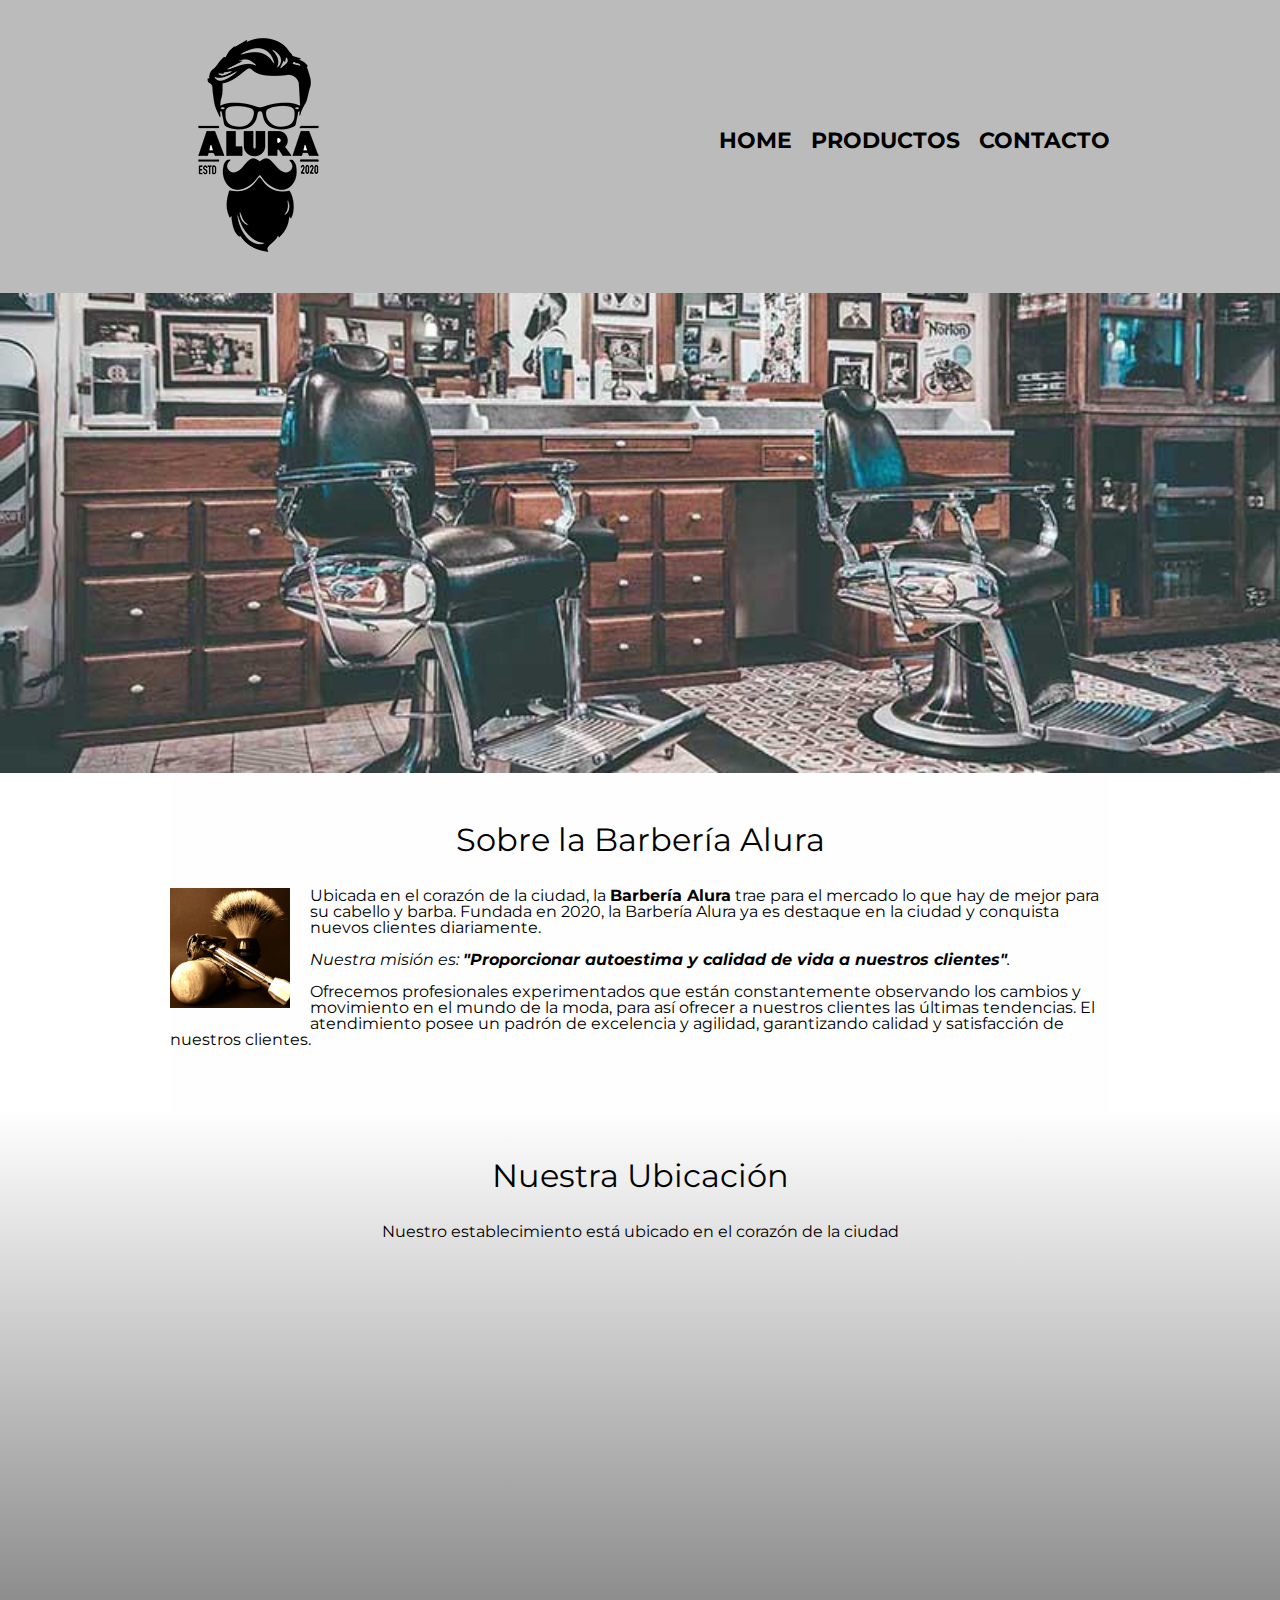
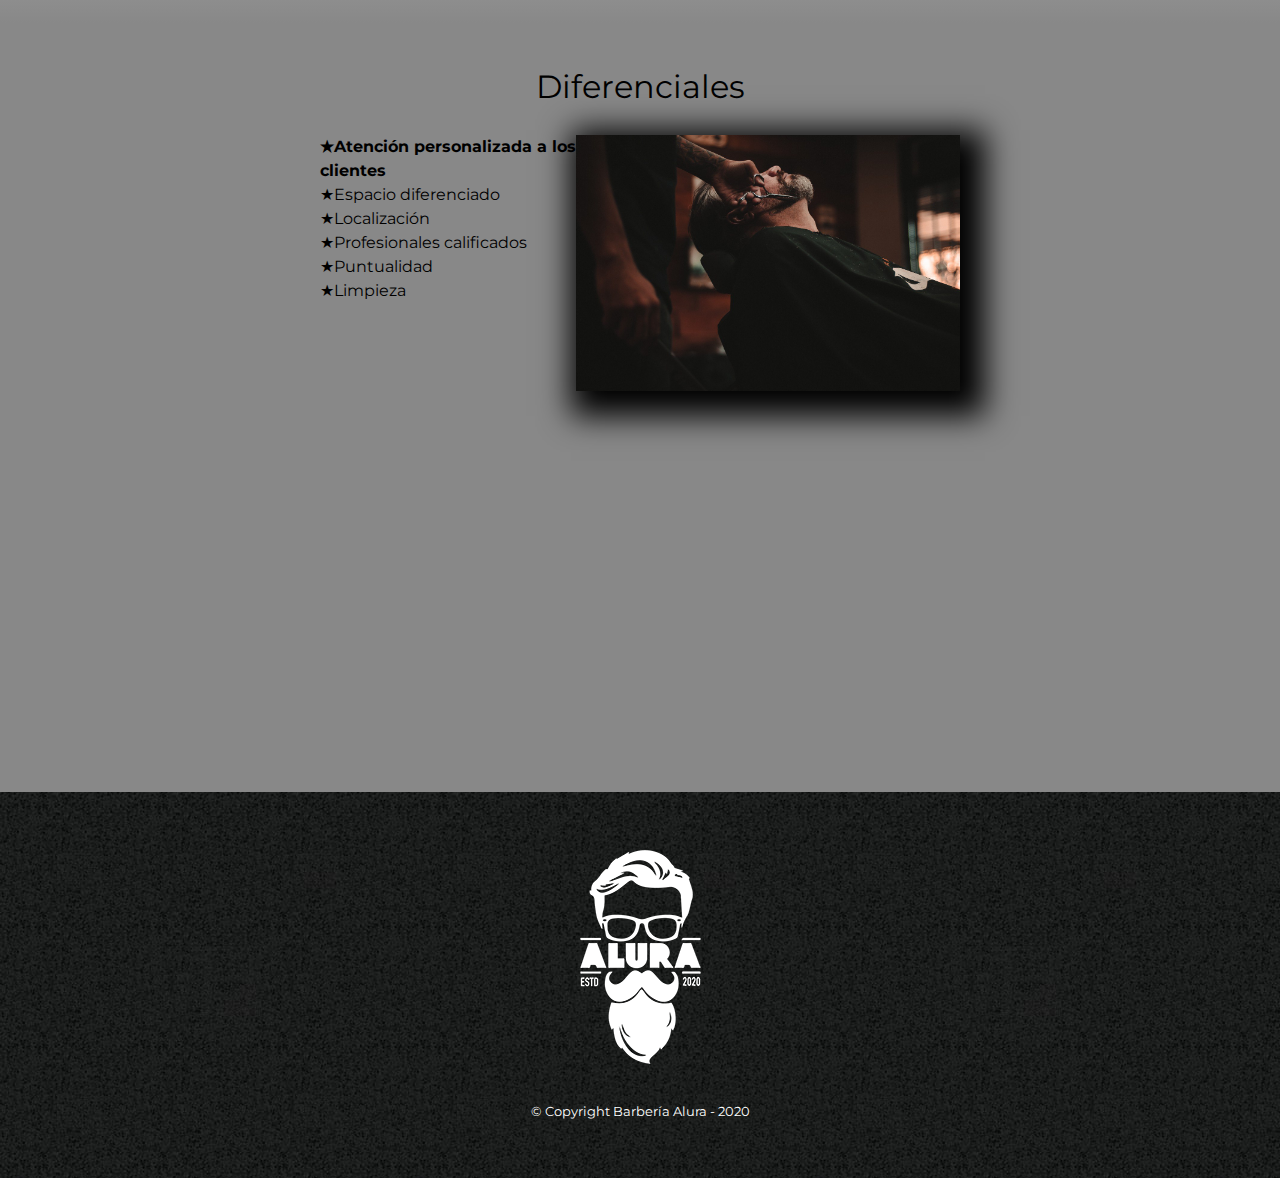
<file: index.html>
<!DOCTYPE html>

<html lang="es">
    
    <head>
        <meta charset="UTF-8">
        <meta name="viewport" content="width=device-width"> 
        <title>Barbería Alura</title>
        <link rel="stylesheet" href="reset.css">
        <link rel="stylesheet" href="styles.css">
        <link href="https://fonts.googleapis.com/css2?family=Montserrat:wght@300&display=swap" rel="stylesheet">
    </head>

    <body>
        <header>
            <div class="caja">
                <h1><img src="imagenes/logo.png"></h1>
                <nav>
                    <ul>
                        <li><a href="index.html">Home</a></li>
                        <li><a href="productos.html">Productos</a></li>
                        <li><a href="contacto.html">Contacto</a></li>
                    </ul>
                </nav>
            </div>
        </header>

        <img class="banner" src="imagenes/banner.jpg">
        
        <main>
            <section class="principal">

                <h2 class="titulo-principal">Sobre la Barbería Alura</h2>

                <img class="utensilios"  src="imagenes/utensilios.jpg" alt="Utensilios de un barbero.">
    
                <p>Ubicada en el corazón de la ciudad, la <strong>Barbería Alura</strong> trae para el mercado lo que hay de mejor para su cabello y barba. Fundada en 2020, la Barbería Alura ya es destaque en la ciudad y conquista nuevos clientes diariamente.</p>
    
                <p id="mision"><em>Nuestra misión es: <strong>"Proporcionar autoestima y calidad de vida a nuestros clientes"</strong>.</em></p>
    
                <p>Ofrecemos profesionales experimentados que están constantemente observando los cambios y movimiento en el mundo de la moda, para así ofrecer a nuestros clientes las últimas tendencias. El atendimiento posee un padrón de excelencia y agilidad, garantizando calidad y satisfacción de nuestros clientes.</p> 
    
            </section>

            <section class="mapa">
                <h3 class="titulo-principal">Nuestra Ubicación</h3>
                <p>Nuestro establecimiento está ubicado en el corazón de la ciudad</p>

                <div class="mapa-contenido">
                    <iframe src="https://www.google.com/maps/embed?pb=!1m18!1m12!1m3!1d34784.869470159!2d-46.65499870427411!3d-23.593248407555798!2m3!1f0!2f0!3f0!3m2!1i1024!2i768!4f13.1!3m3!1m2!1s0x94ce5a2b2ed7f3a1%3A0xab35da2f5ca62674!2sCaelum%20-%20Education%20and%20Innovation!5e0!3m2!1ses-419!2sbr!4v1602972945026!5m2!1ses-419!2sbr" width="100%" height="300" frameborder="0" style="border:0;" allowfullscreen="" aria-hidden="false" tabindex="0"></iframe>
                </div>


            </section>
            
            <section class="diferenciales">
    
                <h3 class="titulo-principal">Diferenciales</h3>
            
                <div class="contenido-diferenciales">
                    <ul class="lista-diferenciales">
                        <li class="items">Atención personalizada a los clientes</li>
                        <li class="items">Espacio diferenciado</li>
                        <li class="items">Localización</li>
                        <li class="items">Profesionales calificados</li>
                        <li class="items">Puntualidad</li>
                        <li class="items">Limpieza</li>
                    </ul><img src="imagenes/diferenciales.jpg" class="imagen-diferenciales">
                </div>
                <div class="video">
                    <iframe width="100%" height="315" src="https://www.youtube.com/embed/wcVVXUV0YUY" frameborder="0" allow="accelerometer; autoplay; clipboard-write; encrypted-media; gyroscope; picture-in-picture" allowfullscreen></iframe>
                </div>
                
            </section>


            
        </main>
        
        <footer>
            <img src="imagenes/logo-blanco.png">
            <p class="copyright">&copy Copyright Barbería Alura - 2020</p>
        </footer>
        
    </body>
</html>
<script>
//Para un bloque donde el contenido tiene el mismo significado, el mismo sentido, usamos una <section>
// Id, cuando queremos alterar comportamientos y class, cuando queremos alterar el estilo
//font-size: 2em; Multiplicar por 2 el tamaño fuente padrón que tiene ese navegador
//Tanto el float:left como el float: right sirven para que el elemento se destaque en la pantalla, la superficie del elemento continúa siendo utilizada y los otros elementos de texto o elementos en línea se posicionan alrededor de él.
// La propiedad CSS clear especifica si un elemento puede estar al lado de elementos flotantes que lo preceden o si debe ser movido (cleared) debajo de ellos. La propiedad clear aplica a ambos elementos flotantes y no flotantes.
//google fonts, tipo de fuentes publicas y gratuitas.
//iframe, etiqueta que sirve para colocar cualquier tipo de contenido visual o grafico(ventanas,videos,mapas,gifts).
//La propiedad  CSS line-height establece la altura de una casilla remarcada por líneas. Comúnmente se usa para establecer la distancia entre líneas de texto. A nivel de elementos de bloque, define la altura mínima de las casillas encuadradas por líneas dentro del elemento.
//pseudo-classes: sirve para cambiar un elemento especifico de una clase, sin modificar los demas, por ejemplo, items;first-child cambia el primer item o items:nth-childs(4), cambia el item en la posicion 4
//background: linear-gradient(),nos permite hacer un degrades de colores
//background: radial-gradient(), igual que el anterior, pero en formato radial
//pseudo-elementos: first-letter, cambia la primera letra de la pagina, first-line,cambia la primera linea de cada parrafo, before { content:"["} after {content:"]"}, agrega corchetes al principio y final del texto.
//Selector > , para acceder a los hijos de determinado elemento. Por ejemplo, para acceder todos los p dentro del main: Ejemplo main > p {} 
//Selector +, para acceder al primer hermano de determinado elemento. Por ejemplo, para acceder el primer p después de una img: Ejemplo img + p {}
// Selector ~, para acceder a todos los hermanos de determinado elemento. Por ejemplo, para acceder todos los p después de una img: Ejemplo img ~ p {}
//Selector not, para acceder a los elementos, excepto algunos. Por ejemplo, para acceder a todos los p dentro de main excepto el p que tiene id missao: Ejemplo main p:not(#missao) {}
//width: calc( (100% / 3) - 10px ), deja un elemento 100% de ancho con el equivalente a un tercio del elemento padre, menos 10px.
//box-shadow, agrega un sombreado alrededor de los elementos
//text-shadow, agrega un sombreado en textos 
//box shadow css generator mozilla, herramienta para entender el comportamiento de sombras
//Las media queries, son útiles cuando deseas modificar tu página web o aplicación en función del tipo de dispositivo (como un monitor o una pantalla) o de características y parámetros específicos (como la resolución de la pantalla o el ancho del viewport del navegador).
//meta name="viewport" content="width=device-width", esto sirve para que cualquier pantalla ajuste sus parametros para poder verlo normal.
//Notion, pagina web buscar.
</script>
</file>
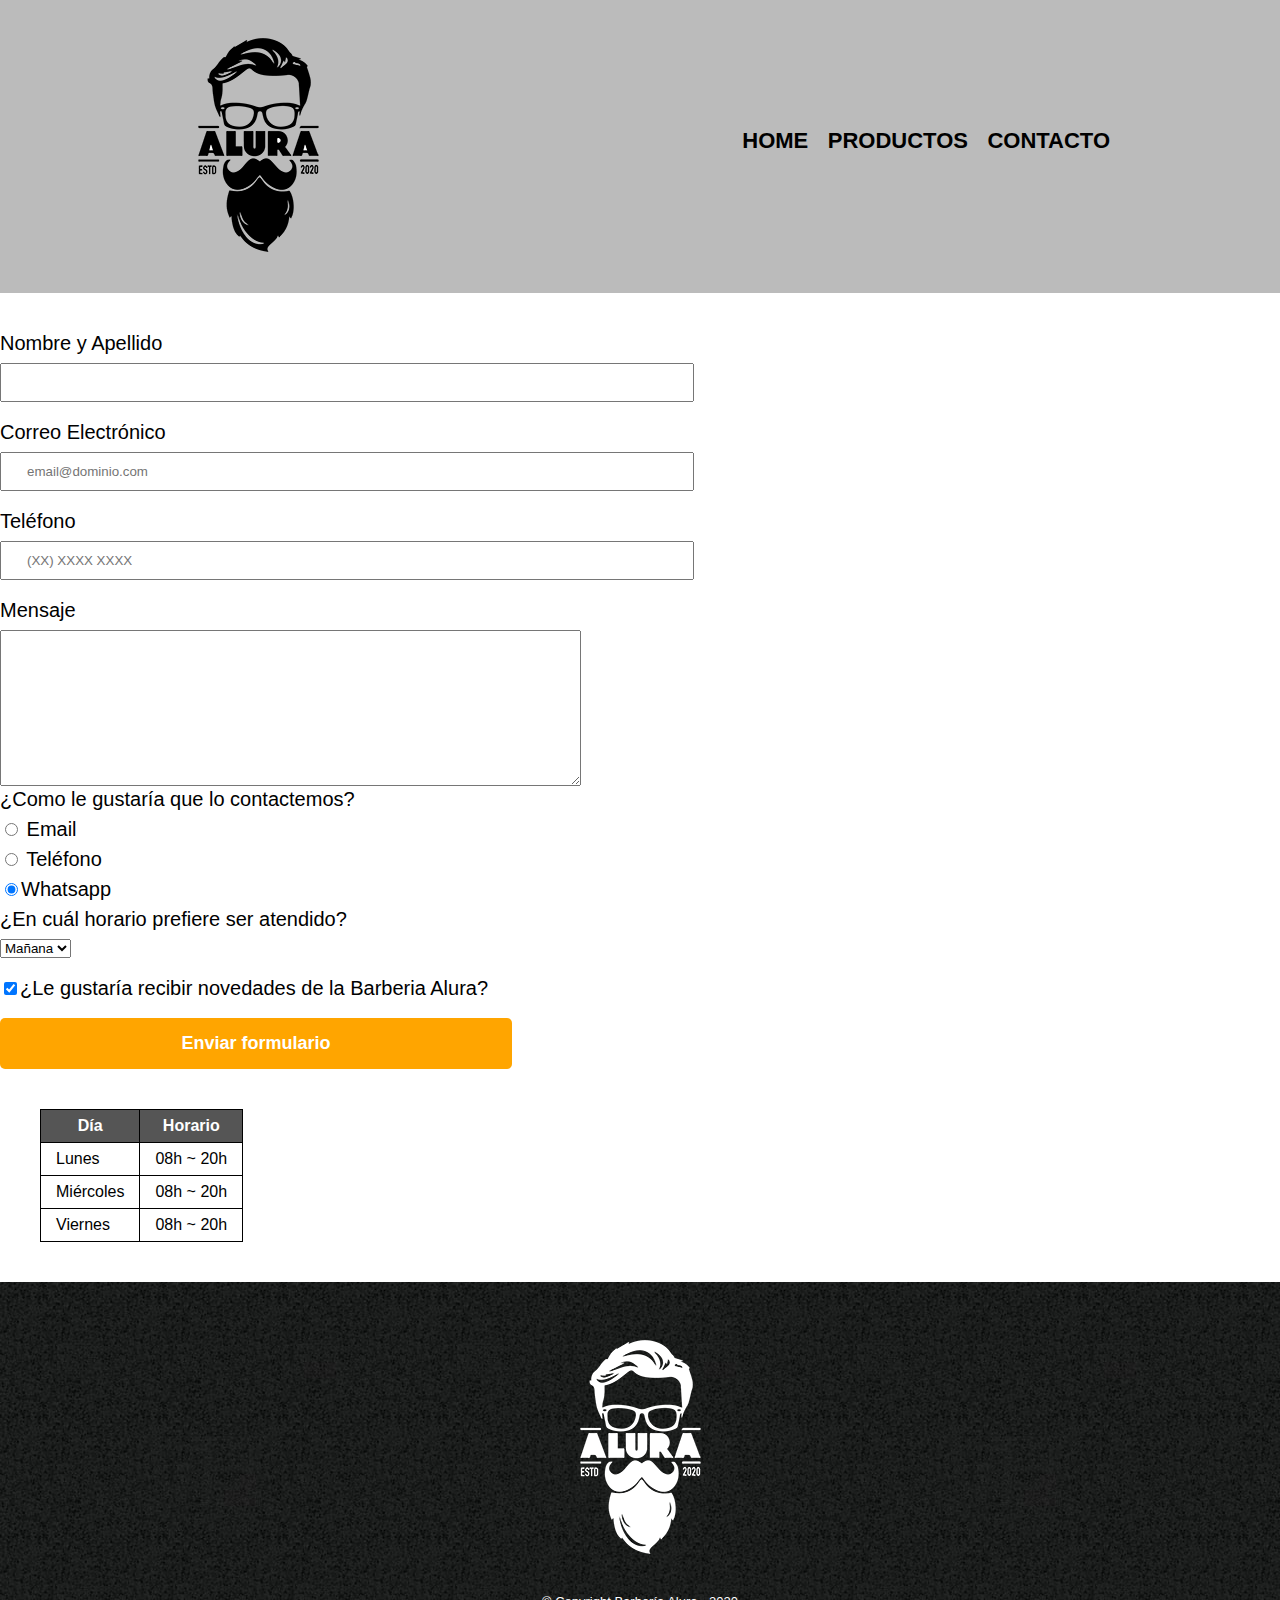
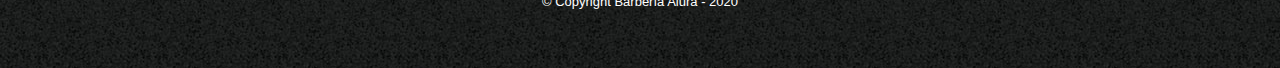
<file: contacto.html>
<!DOCTYPE html>
<html>
    <head>
        <meta charset="UTF-8">
        <title>Contacto - Barbería Alura</title>
        <link rel="stylesheet" href="reset.css">
        <link rel="stylesheet" href="styles.css">
    </head>
    <body>
        <header>
            <div class="caja">
                <h1><img src="imagenes/logo.png" alt="Logo de la Barberia Alura"></h1>
                <nav>
                    <ul>
                        <li><a href="index.html">Home</a></li>
                        <li><a href="productos.html">Productos</a></li>
                        <li><a href="contacto.html">Contacto</a></li>
                    </ul>
                </nav>
            </div>
        </header>
    <main>
    <form>
        <label for="nombreapellido">Nombre y Apellido</label>
        <input type="text" id="nombreApellido" class="input-padron" required>

        <label for="correoelectronico">Correo Electrónico</label>
        <input type="email" id="correoelectronico" class="input-padron" required placeholder="email@dominio.com">

        <label for="telefono">Teléfono</label>
        <input type="tel" id="telefono" class="input-padron" required placeholder="(XX) XXXX XXXX">
        
        <label for="mensaje">Mensaje</label>
        <textarea cols="70" rows="10" id="mensaje" class="input padron" required></textarea>

    <fieldset>
        <legend>¿Como le gustaría que lo contactemos?</legend>
        
        <label for="radio-email"><input type="radio" name="contacto" value="email" id="radio-email"> Email </label>
        

        <label for="radio-telefono"><input type="radio" name="contacto" value="telefono" id="radio-telefono"> Teléfono </label>
        

        <label for="radio-whatsapp"><input type="radio" name="contacto" value="whatsapp" id="radio-whatsapp" checked>Whatsapp</label>
    </fieldset>

    <fieldset>
            <legend>¿En cuál horario prefiere ser atendido?</legend>
            <select>
            <option>Mañana</option>
            <option>Tarde</option>
            <option>Noche</option>
        </select>
    </fieldset>  
        
    <label class="checkbox"><input type="checkbox" checked>¿Le gustaría recibir novedades de la Barberia Alura?</label>

        <input type="submit" value="Enviar formulario" class="enviar">
    </form>
    <table>
        <thead>
            <tr>
                <th>Día</th>
                <th>Horario</th>
            </tr> 
        </thead>
        <tbody>
            <tr>
                <td>Lunes</td>
                <td>08h ~ 20h</td>
            </tr>
            <tr>
                <td>Miércoles</td>
                <td>08h ~ 20h</td>
                
            </tr>
            <tr>
                <td>Viernes</td>
                <td>08h ~ 20h</td>
            </tr>
        </tbody>
    </table>
    </main>
    <footer>
            <img src="imagenes/logo-blanco.png" alt="Logo de la Barberia Alura">
            <p class="copyright">&copy Copyright Barbería Alura - 2020</p>
        </footer>
    </body>
</html>
<script>
    // Formulario, la etiqueta que lo representa es <form>.
    //La etiqueta <input type="text" id="telefono">, para la entrada de datos del usuario.
    //La etiqueta <label for="correoelectronico">Correo Electrónico</label> es una etiqueta para la entrada de datos para el <input>
    //submit, sirve para crear el boton de "enviar"
    //value, valida el boton
    // width: 940px, sirve para centralizar se usa siempre
    //padding,la propiedad padding sirve para cambiar el espaciado interno, entre el contenido y el borde
    //--INPUTS--
    //podemos crear un input dentro de un label, asociándolos.
    //textarea, es una caja de texto la cual podes manipular el tamaño en la pagina, cols="" rows="", cantidad de columnas y filas
    //<label for="radio-whatsapp"> Whatsapp </label>
    //<input type="radio" name="contacto" value="whatsapp" id="radio-whatsapp">, el input type radio, sirve para crear el boton de seleccionar redondo
    //name, sirve para que todos los elementos formen parte del mismo grupo
    // <label><input type="checkbox"> boton cuadrado con tick, para seleccionar
    // es muy importante crear y separar en clases, (class="") , para aplicar los estilos.
    // La jerarquía va: inline > id > class > etiqueta
    // CSS, #id,.class,etiqueta
    //El select,es selector, un campo de selección de un ítem, y el option,representa cada opción del selector.
    //mobileinputtypes.com, pagina para los input de celulares
    //required en los input-radio,configura campos obligatorios, o sea, exige al usuario que algunos campos sean completados, a través del atributo required.
    //placeholder, muestra una sugerencia para completar los campos.
    //checked, genera un valor por efecto en la que deja una opcion marcada por padron
    //fieldset, agrupa etiquetas que pertenecen al mismo grupo
    //legend, reemplaza la etiqueta p, es la que usamos para un título de un grupo de campos en cualquier formulario.
    //alt, descripcion imagen.
    //transition, Utilizamos la propiedad transition para proporcionar una transición visual de un elemento.
    //cursor: sirve para elegir el tipo
    //transform, sirve para que los elementos puedan ser trasladados, rotados, escalados o sesgados de acuerdo a los valores establecidos. Ejemplos: transform: scale(1.2) rotate(70deg);
    // La etiqueta table, representa la tabla.
    //La etiqueta tr, representa la fila de la tabla.
    //La etiqueta td, representa la celda de la tabla.
    //La etiqueta thead, representa el encabezado de la tabla.
    //La etiqueta tbody, representa el cuerpo de la tabla.
    //La etiqueta th, representa la celda del encabezado de la tabla.
    //La etiqueta tfoot, representa el pie de página de la tabla.
</script>
</file>
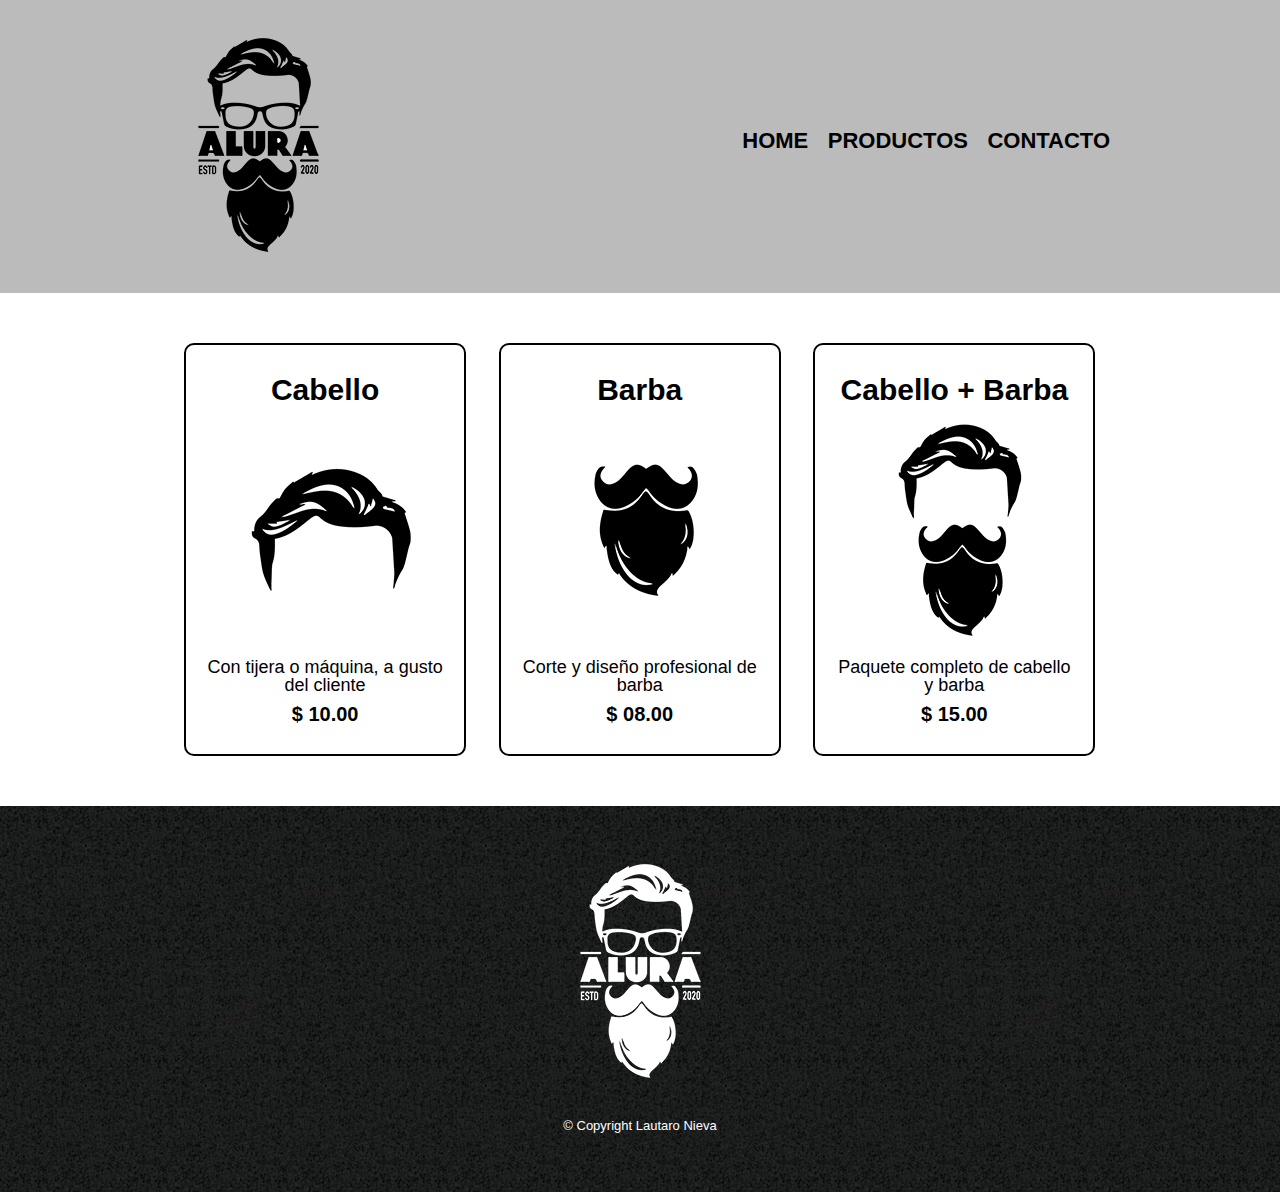
<file: productos.html>
<!DOCTYPE html>
<html>
    <head>
        <meta charset="UTF-8">
        <title>Productos - Barbería Alura</title>
        <link rel="stylesheet" href="reset.css">
        <link rel="stylesheet" href="styles.css">
    </head>
    <body>
        <header>
            <div class="caja">
                <h1><img src="imagenes/logo.png"></h1>
                <nav>
                    <ul>
                        <li><a href="index.html">Home</a></li>
                        <li><a href="productos.html">Productos</a></li>
                        <li><a href="contacto.html">Contacto</a></li>
                    </ul>
                </nav>
            </div>
        </header>


        <main>
            <ul class="productos">
                <li>
                    <h2>Cabello</h2>
                    <img src="imagenes/cabello.jpg">
                    <p class="producto-descripcion">Con tijera o máquina, a gusto del cliente</p>
                    <p class="producto-precio">$ 10.00</p>
                </li>
                <li>
                    <h2>Barba</h2>
                    <img src="imagenes/barba.jpg">
                    <p class="producto-descripcion">Corte y diseño profesional de barba</p>
                    <p class="producto-precio">$ 08.00</p>
                </li>
                <li>
                    <h2>Cabello + Barba</h2>
                    <img src="imagenes/cabello+barba.jpg">
                    <p class="producto-descripcion">Paquete completo de cabello y barba</p>
                    <p class="producto-precio">$ 15.00</p>
                </li>
            </ul>
        </main>


        <footer>
            <img src="imagenes/logo-blanco.png">
            <p class="copyright">&copy Copyright Lautaro Nieva</p>
        </footer>
    </body>
</html>

<script>
   //reset.css, es un archivo que limpia la estructura que tiene el navegador por defecto
   // position absolute, yo puedo posicionar mi elemento en cualquier lugar de la página.
    // position static, el elemento es posicionado de acuerdo al flujo normal del documento.
    //position relative, el elemento es posicionado de acuerdo al flujo normal del documento, y luego es desplazado con relación a sí mismo.
    // Padding crea espacio extra dentro de un elemento. 
    // Margin crea espacio extra alrededor de un elemento.
    //display inline va ocupar el espacio del elemento siempre tanto vertical como horizontal.
    //display inline block, nos permite colocar los elementos en un formato horizontal uno al lado del otro y tambien los espacios y las propiedades internas
    // display block, coloca los elementos ocupando el 100% de espacio de la pagina
    // Cuando agrego espaciamiento interno,el elemento aumenta su tamaño ya que estoy aumentando el contenido.
    //La etiqueta <main>, para el contenido principal de nuestra página.
    // hover, sirve para capturar el movimiento del mouse con la pagina
    //active, cuando un elemento está siendo activado por el usuario.
    // La etiqueta <footer>, para el pie de página de nuestra página.
    //background-color: url(imagenes/bg.jpg); asi se hace para traer una imagen en el css
    //unicode, pagina de simbolos universales 
</script>
</file>
<file: styles.css>
body{
    font-family: 'Montserrat', sans-serif;
}

header {
    background-color: #BBBBBB;
    padding: 20px 0;
}

.caja{
    width: 940px;
    position: relative;
    margin: 0 auto;
}

nav{
    position: absolute;
    top:110px;
    right: 0;
}

nav li{
    display: inline;
    margin: 0 0 0 15px;
}

nav a{
    text-transform: uppercase;
    color: #000000;
    font-weight: bold;
    font-size: 22px;
    text-decoration: none;
}

nav a:hover{
    color: #c78c19;
    text-decoration: underline;
}

.productos{
    width: 940px;
    margin: 0 auto;
    padding: 50px;
}


.productos li{
    display: inline-block;
    text-align: center;
    width: 30%;
    vertical-align: top;
    margin: 0 1.5%;
    padding: 30px 20px;
    box-sizing: border-box;
    border: 2px solid #000000;
    border-radius: 10px;
}

.productos li:hover{
    border-color:#c78c19;
}

.productos li:active{
    border-color:#088c19;
}

.productos h2{
    font-size: 30px;
    font-weight: bold;
}

.productos li:hover h2{
    font-size: 33px;
}

.producto-descripcion{
    font-size: 18px;
}

.producto-precio{
    font-size: 20px;
    font-weight: bold;
    margin-top:10px;
}

footer{
    text-align: center;
    background: url(imagenes/bg.jpg);
    padding:40px;
}

.copyright{
    color:#FFFFFF;
    font-size: 13px;
    margin:20px;
}

form{
    margin: 40px 0;
}

form label, form legend{
    display: block;
    font-size: 20px;
    margin: 0 0 10px;
}

.input-padron{
    display: block;
    margin: 0 0 20px;
    padding: 10px 25px;
    width: 50%;
}

.checkbox{
    margin:20px 0;
}

.enviar{
    width: 40%;
    padding: 15px 0;
    font-size: 18px;
    font-weight: bold;
    color:white;
    background: orange;
    border:none;
    border-radius: 5px;
    transition: 1s all;
    cursor:pointer;
}

.enviar:hover{
    background: darkorange;
    transform: scale(1.2);
}

table{
    margin: 40px 40px;
}

thead{
    background: #555555;
    color:white;
    font-weight: bold;
}

td,th{
    border: 1px solid #000000;
    padding: 8px 15px;
}

/*Aquí inicia el CSS para nuestra home*/
.banner{
    width: 100%;
}

.principal{
    padding: 3em 0;
    background: #FEFEFE;
    width: 940px;
    margin: 0 auto; 
}

.titulo-principal{
    text-align: center;
    font-size: 2em;
    margin: 0 0 1em;
    clear:left;
}

.principal p{
    margin: 0 0 1em;
}

.principal strong{
    font-weight: bold;
}

.principal em{
    font-style: italic;
}

.utensilios{
    width: 120px;
    float:left;
    margin: 0 20px 20px 0;
}

.mapa{
    padding: 3em 0;
    background: linear-gradient(#FEFEFE, #888888)
}

.mapa p{
    margin: 0 0 2em;
    text-align: center;
}

.mapa-contenido{
    width: 940px;
    margin: 0 auto;
}

.diferenciales{
    padding: 3em 0;
    background: #888888;
}

.contenido-diferenciales{
    width: 640px;
    margin: 0 auto;
}

.lista-diferenciales{
    width: 40%;
    display: inline-block;
    vertical-align: top;
}

.items{
    line-height: 1.5;
}

.items:before{
    content:"★"
}

.items:first-child{
    font-weight: bold;
}

.imagen-diferenciales{
    width: 60%;
    transition: 400ms;
    box-shadow: 10px 10px 30px 15px #000000;
}

.imagen-diferenciales:hover{
    opacity: 0.3;
}

.video{
    width: 560px;
    margin: 1em auto;
}

@media screen and (max-width:480px){
    h1{
        text-align: center;
    }
    nav{
        position: static;
    }
    .caja, .principal, .mapa-contenido, .contenido-diferenciales, .video {
        width: auto;
    }
    .lista-diferenciales, .imagen-diferenciales{
        width: 100%;
    }

}
</file>
